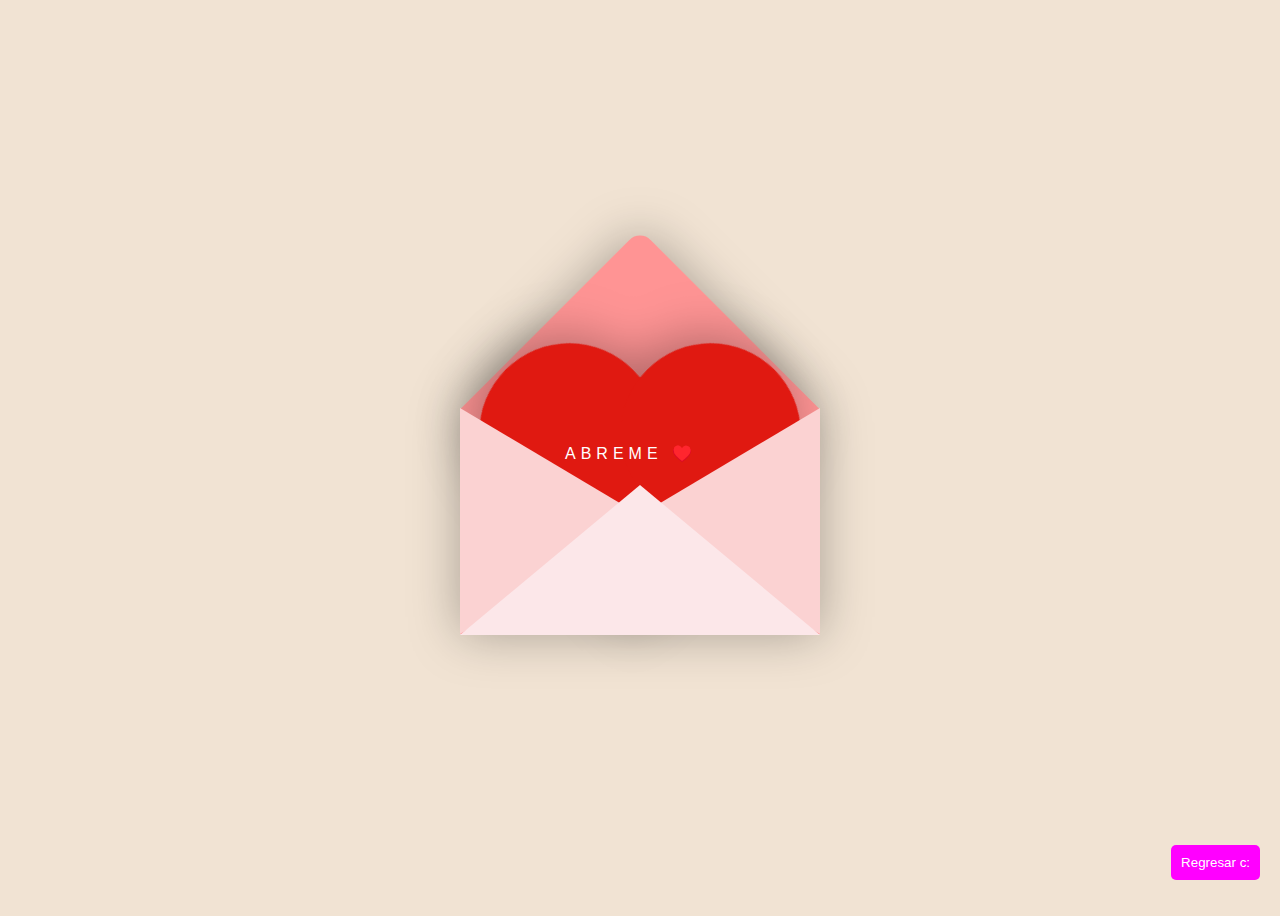
<file: carta.html>
<!DOCTYPE html>
<html lang="en">
<head>
  <meta charset="UTF-8">
  <title>Carta</title>
  <link rel="stylesheet" href="./stylec.css">
  <style>
    #redirectButton {
      position: fixed;
      bottom: 20px;
      right: 20px;
      padding: 10px;
      background-color: #ff00ff; 
      color: #ffffff; 
      border: none;
      border-radius: 5px;
      cursor: pointer;
    }
  </style>
</head>
<body>

<div class="valentines-day">
  <div class="envelope"></div>
  <div class="heart"></div>
  <div class="text">ABREME ♥️</div>
  <div class="front"></div>
</div>

<div id="card">
  <div class="side one"></div>
  <div class="side two">
    <h2>Querida Mari...</h2>
    <p>Me gustaria admitir que las ultimas semanas han sido bastante normales para mi,
      me he levantado, arreglado, comido y hecho mi rutina diaria sin ningun cambio aparente.
      Pero la verdad es que las cosas no son asi... El primer pensamiento que me llega a la mente
      cada que me levanto y el ultimo que me abandona al dormir eres tú. No estoy seguro de que nos
      depara el futuro, pero si de que quiero compartirlo contigo y mejorar a tu lado.
      <br>Te amo corazón❣️
    </p>
    <p>
    </p>
  </div>
</div>
<button id="redirectButton">Regresar c:</button>

<script src='https://cdnjs.cloudflare.com/ajax/libs/jquery/3.2.1/jquery.min.js'></script>
<script src="./scriptc.js"></script>

<script>
  document.getElementById('redirectButton').addEventListener('click', function() {
    window.location.href = 'index.html'; 
  });
</script>

</body>
</html>
</file>
<file: stylec.css>
@import url('https://fonts.googleapis.com/css?family=Sacramento');

#card {
   height:500px;
   width:800px;
   margin:5em auto;
   position: fixed;
  top: -15px;
   left: 25%;
   display:flex;
   visibility:hidden;
}
#card h2 {
   font-size:3em;
   margin:0;
   color:pink;
   text-align: center;
}
#card p {
   font-size: 1.5em;
   text-align: justify;
   padding-left: 30px; /* Espacio en blanco a la izquierda */
   padding-right: 30px; /* Espacio en blanco a la derecha */
}


.side {
   background:#eee;
   height:550px;
   width:400px;
/*    border:1px solid red; */
   padding:10px;
}
.side.one {
   width:320px;
   transform:skew(10deg,20deg);
   background:linear-gradient(90deg, #fff, #fff 40%, #ddd);
}
.side.two {
   transform:skew(10deg,-15deg);
   background:linear-gradient(-90deg, #fff, #fff 40%, #f0f0f0);
}

body {
   display: flex;
   align-items: center;
   justify-content: center;
   height: 100vh;
   font-family: 'Sacramento', cursive;
   background-color: #f1e3d3;
   overflow: hidden;
 }
 
 .valentines-day {
   position: relative;
   cursor: pointer;
 }
 
 .envelope {
   position: relative;
   filter: drop-shadow(0 0 25px rgba(0,0,0,.3));
 }
 
 .envelope:before {
   content:"";
   position: absolute;
   width:254px;
   height:254px;
   background-color: #ff9494;
   transform: rotate(-45deg);
   border-radius: 0 15px 0 0;
   left:-37px;
   top:-82px;
 }
 
 .envelope:after {
   content:"";
   position: absolute;
   background-color: #ff9494;
   width:360px;
   height:225px;
   left:-90px;
   top:45px;
 }
 
 .heart {
   position: relative;
   background-color: #e01911;
   display: inline-block;
   height: 180px;
   top:50px;
   left:0;
   transform: rotate(-45deg);
   width:180px;
   filter: drop-shadow(0 -10px 25px rgba(0,0,0,.3));
   transition: .5s;
 }
   
 .heart:before, .heart:after {
   content:"";
   background-color: #e01911;
   border-radius:50%;
   height: 180px;
   width: 180px;
   position: absolute;
   }
   
 .heart:before {
   top:-100px;
   left:0;}
   
 .heart:after {
   left:100px;
   top:0;}
 
 .front {
   position: absolute;
   width:0;
   height:0;
   border-right: 190px solid #fbd2d2;
   border-top: 113px solid transparent;
   border-bottom: 113px solid transparent;
   top:44px;
   left:80px;
   z-index:4;
 }
 
 .front:before {
   content:"";
   position: absolute;
   width:0;
   height:0;
   border-left: 190px solid #fbd2d2;
   border-top: 113px solid transparent;
   border-bottom: 113px solid transparent;
   top:-113px;
   left:-170px;
 }
 
 .front:after {
   width:0;
   height:0;
   position: absolute;
   content:"";
   border-bottom: 150px solid #fce7e9;
   border-right:180px solid transparent;
   border-left: 180px solid transparent;
   top:-36px;
   left:-170px;
 }
 
 .text {
   position: absolute;
   font-family: arial;
   letter-spacing:5px;
   text-align: center;
   color: white;
   z-index:2;
   top:80px;
   left:15px;
   transition: .5s;
 }
 
 .valentines-day:hover .heart {
   transform: translateY(-50px) rotate(-45deg);
 }
 
 .valentines-day:hover .text {
   transform: translateY(-50px);
 }
</file>
